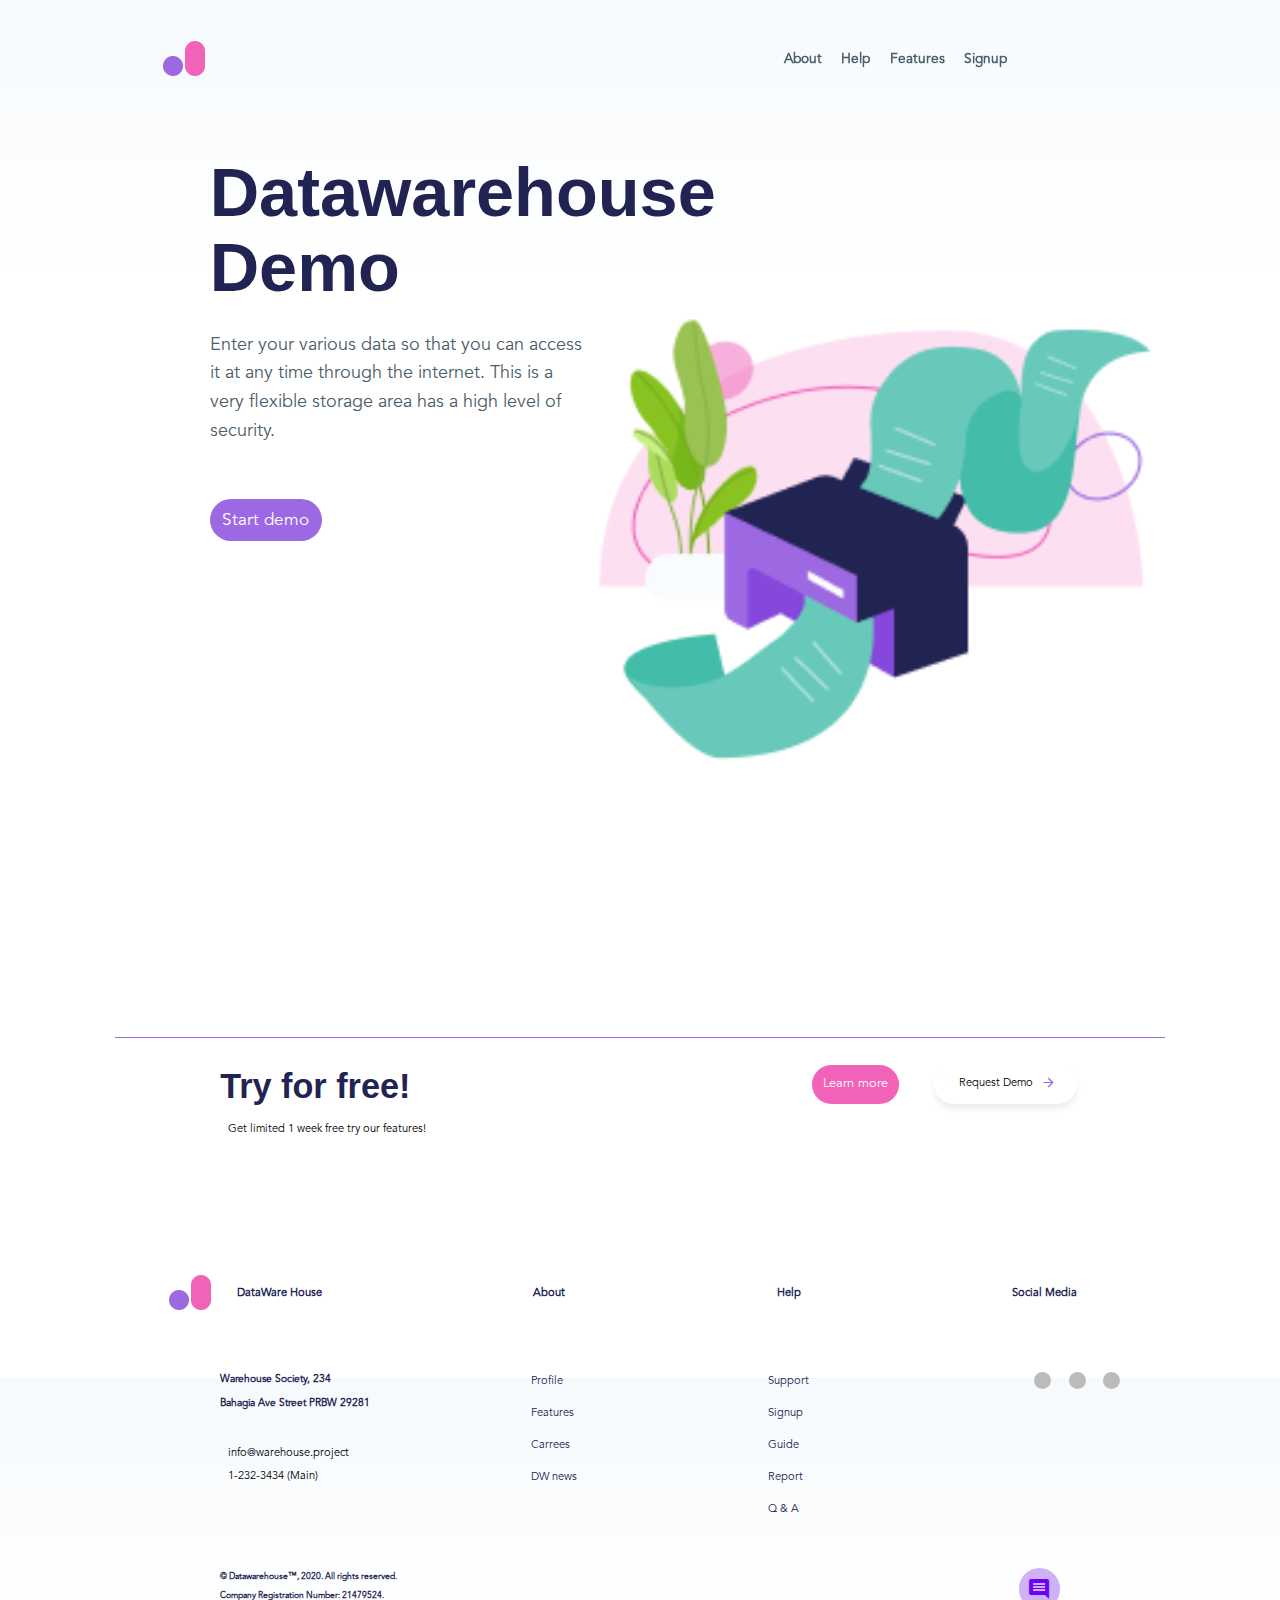
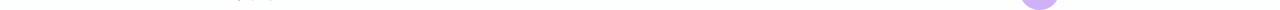
<file: index.html>
<!DOCTYPE html>
<html lang="en">
<head>
 <meta charset="UTF-8">
 <meta http-equiv="X-UA-Compatible" content="IE=edge">
 <meta name="viewport" content="width=device-width, initial-scale=1.0">
 <title>Request-Demo</title>
 <link rel="stylesheet" href="/Assets/styles/demo.css">
 <link href="https://fonts.googleapis.com/icon?family=Material+Icons" rel="stylesheet">

 <link
 rel="stylesheet"
 href="https://use.fontawesome.com/releases/v5.15.3/css/all.css"
 integrity="sha384-SZXxX4whJ79/gErwcOYf+zWLeJdY/qpuqC4cAa9rOGUstPomtqpuNWT9wdPEn2fk"
 crossorigin="anonymous"
/>
</head>
<body>
 <header class="header">
  <a href="https://tiny-chaja-bf55e6.netlify.app/" class="logo">
   <img src="/Assets/Images/Rectangle 32.png" class="img-1" alt="">
   <img src="/Assets/Images/Rectangle 33.png" alt="">
  </a>
  <nav class="navbar">
    
    <a href="https://tiny-chaja-bf55e6.netlify.app/">About</a>
    <a href="https://tiny-chaja-bf55e6.netlify.app/">Help</a>
    <a href="https://tiny-chaja-bf55e6.netlify.app/">Features</a>
    <a href="https://tiny-chaja-bf55e6.netlify.app/">Signup</a>
  </nav>
   
   
    </a>
    <div class="fas fa-bars create" id="menu-btn"></div>

</header>
<section class="about" id="about">
  <div class="content">
    <h3>Datawarehouse Demo</h3>
   <p>Enter your various data so  that you can access it  at any time through the internet.
    This is a very flexible storage area has a high level of security.</p>
    <a href="#" class="btn">Start demo</a>
  </div>
  <div class="image">
   <img src="/Assets/Images/image5 1.png" alt="" />
 </div>
 </section>
<section class="section" id="section">
 <div class="row">
  <form action="/" id="form">
   
     <div class="input-control">
      <label for="number">ID:</label>
      <div class="error"></div>
      <input type="number" id="idNumber" placeholder="ID" />
      
    </div>
    <div class="input-control">
     
      <label for="name">Item name:</label>
      <div class="error"></div>
      <input type="text" id="itemName" placeholder="Item name" />
     </div>
      <div class="input-control">
      <label for="number">Item Price(#):</label>
      <div class="error"></div>
      <input type="number" id="itemPrice" placeholder="Item price" />
      </div>
    <input type="submit" value="Add data" class="btn-1">
  </form>
  <div class="table">
   <table id="table">
    <tr>
     <th>ID</th>
     <th>Item name</th>
     <th>Item Price(#)</th>
 
    </tr>
    <tbody id="showUser">
    
   </table>
  </div>

 </div>
</section>
<footer class="footer">
 <h2 class="Try">
  Try for free!
 </h2>
 <div class="buttons">
  <a href="#" class="btns"> Learn more  </a>
  <a href="#" class="Request-btn">Request Demo <i class="material-icons">arrow_forward</i></a>

 </div> 
  <h5>Get limited 1 week free try our features!</h5>
  
    <a class="IMG" href="">
     <img src="/Assets/Images/Rectangle 32.png" class="img-1" alt="">
     <img src="/Assets/Images/Rectangle 33.png" alt="">
    </a>
    <div class="nav">
      <a href="#about">DataWare House</a>
    <a href="#about">About</a>
    <a href="#about">Help</a>
    <a href="#about">Social Media</a>
  </div>
     <div class="sub"> <p> Warehouse Society, 234</p>
 
     <p> Bahagia Ave Street 
      PRBW 29281</p>
      <h5>info@warehouse.project</h5>
        <h5>1-232-3434 (Main)</h5>
      </div> 
<div class="links">
  <div class="link">
    <a href="#">Profile</a>
    <a href="#">Features</a>
    <a href="#">Carrees</a>
    <a href="#">DW news</a>
  </div>
  <div class="link-2">
    <a href="#">Support</a>
    <a href="#">Signup</a>
    <a href="#">Guide</a>
    <a href="#">Report</a>
    <a href="#">Q & A</a>

  </div>
</div>
<div class="socials">
  <i class="fab fa-facebook"></i>
  <i class="fab fa-instagram"></i>
  <i class="fab fa-twitter"></i>
</div>
<div class="last">
  <div class="content">
    <h4>© Datawarehouse™, 2020. All rights reserved.</h4>
     <h4> Company Registration Number: 21479524.</h4>
  </div>
  <div class="icon">     
  
     <i class="material-icons">insert_comment</i>
  </div>
</div>
</footer>  
</body>
<script src="/Assets/scripts/demo.js"></script>
<script src="/Assets/scripts/script.js"></script>
</html>
</file>
<file: Assets/styles/demo.css>
@font-face {
 font-family:Avenir ;
 src: url(/Assets/fonts/AvenirLTStd-Book.otf);
}
*{
padding: 0;
margin: 0;
box-sizing: border-box;
transition: all linear .4s;
text-decoration: none;

}
html{
font-size: 53.5%;
scroll-behavior: smooth;
z-index: 1000;
}
body{
  position:static;
  padding: 2rem 9%;
 background:linear-gradient(180deg, #F6FAFD 0%, #FFFFFF 19.4%) ; 
 }
 header{
   position:fixed;
  height: 6rem;
  top: 3rem;
  left: 0;
  right: 0;
  display: flex;
  z-index: 1000;
  align-items: center;
  justify-content: space-between;
  font-family:Avenir ;
  padding: 4rem 12%;
  margin-bottom: 5rem;
  }
  header .logo{
   
   padding: 1rem 1%;
  }
  /* header .logo img{
   height: 2.3rem;
   width: 2.3rem
  } */
  header .navbar{
  position: relative;
  right: 13rem;
  }
  header .navbar a{
   font-family:Avenir ;
    font-weight:600;
   font-size: 1.6rem;
   margin: 1rem;
   color: #4B5D68;
   transition: all .3s ease-in;
  }
  header .navbar a:hover{
   color: #212353;;
  }
  header .navbar a:active{
   color: #212353;;
  }
 
  header #menu-btn{
    cursor: pointer;
    border: .1rem groove #fcfaf0;
    border-radius: .3rem;
    padding: 1rem;
    display: none;
    color: #9C69E2;
    font-size: 2rem;
  
}
.about{
  position: relative;
  top: 10rem;
     padding: 2rem 9%;
   display: flex;
   flex-wrap: wrap;
   gap: 1.5rem;
   min-height: 100vh;
   align-items: center;
  }
  
  .about .content{
   flex: 1 1 35rem;
  }
  .about .content h3{
    position: relative;
    width: 645px;
  height: 184px;
  color: #212353;
  font-family: 'Helvetica';
  font-style: normal;
  font-weight: 600;
  font-size: 8rem;
  line-height: 110%;
  display: flex;
  align-items: center;
  
  }
  .about .content p{
    position: relative;
  width: 380px;
  height: 120px;
  color: #4B5D68;;
  font-family:Avenir ;
  font-weight: 500;
  font-size: 18px;
  line-height: 160%;
  margin-top: 1rem;
  
  }
  
   .about .image{
   flex: 1 1 50rem;
  }
  
  .about .image img{
   position: relative;
  height: 70%;
  width: 70%;
  left: 40rem;
  bottom: 24rem;
  
  } 
  .about .btn{
    top: 7rem;
    font-family:Avenir ;
    font-size: 2rem;
    position: relative;
    background: #9C69E2;
    border-radius: 50px;
    padding: 1.5rem;
    color: #fff;
  }
.section{
 font-family:Avenir ;
 position: relative;
 display: none;
}
.section.active{
display: initial;
}
.section .heading
{
 color: #212353;
 font-family:Avenir ;
 font-size: 4.5rem;
 align-content: center;
 justify-content: center;
 padding: 3rem;
}
.section .heading h3{
 align-content: center;
 justify-content: center;
}
.section .row{
  border: .4rem solid #e77dce;
padding: 2rem;
box-shadow: 0 .5rem 1rem rgba(14, 14, 14, 0.125);
background: #9C69E2;
display: flex;
flex-wrap: wrap;
gap: 1.2rem;
border-radius: .5rem;
}
.section .row .table{
 border: 2px solid #ed89e7;
padding: 2rem;
 flex: 1 30rem;
 border-radius: .9rem;


}
.section .row table{
 border-spacing: 10px;
 justify-content:center;
 align-items: center;

}

.section .row .table th{
 flex-direction: row;
 text-align: center;
font-size: 2.5rem;
background: #ffb7fe;
border: 2px solid #e77dce;
padding: 1.3rem;
border-radius: 1.2rem;
color: #3f0048;
font-weight: 800;
}
.section .row .table td{
  text-align: center;
border:2px solid #f493f4;
background: #fcc6ed;
padding: 1rem;

font-size: 2.5rem;
border-radius: 3.4rem;
border-spacing: .7rem;
color: #760085;

} 
.section .row .table td .delete{
  font-weight: 700;
  color: #212353;
}
.section .row form{
 border-radius: .9rem;
 border: 2px solid #ed89e7;
padding: 2rem;
 flex: 1 1 35rem;
}
.section .row form h4{
 font-family:Avenir ;
 font-size: 2rem;
 color: #ffc8ef;
 text-align: center;
 font-weight: 300;
}
.section .row form label{
 color: #fcfaf0;
 padding-top: .6rem;
 font-size: 1.8rem;
}
.section .row form .input-control{

 display:flex;
 flex-flow: column;


}
.section .row form .input-control input{
   background-color: #ffffff;
   padding: 1rem;
   margin: 1rem 0;
   font-size: 1.7rem;
   text-transform:capitalize;
   border:2px solid #ffffff;
   width: 100%;
   height: 50px;
   border-radius: 1rem;
  
}

.section .row form .input-control input:focus{
 outline: 0;
}
.section .row form .input-control.success input{
 border-color: #e77dce;
 color: #760085;

}

.section .row form .input-control.error input{
 border-color: #f82a2a;
}
.section .row form .btn{
 margin-top: 3rem;

}
/* .section .cancel{
  position: flex-end;
 padding:.5rem 7%;
 background: #FFFFFF;
 box-shadow: 0px 5px 5px rgba(75, 93, 104, 0.1);
  font-size: 1.3rem;
  font-weight: 500;
  display: inline-block;
   padding: .8rem 3rem; 
  cursor: pointer;
  color: #000;
  border-radius: 12rem;
  font-family:Avenir ;
  left: 2rem;
  top: 8rem;

} */

form .btn-1{
   font-size: 2.1rem;
   display: inline-block;
   border: .2rem solid #e77dce;
   padding: .8rem 3rem;
   cursor: pointer;
   color: #f1f0e7;
   border-radius: .7rem;
   position: relative;
   overflow: hidden;
   z-index: 0;
   margin-top: 1rem;
  background: #e77dce;
  font-weight: 700;
  

}
form .btn-1::before{
   
   content: '';
   position: absolute;
   top: 0;
   right: 0;
   width: 0%;
   height: 100%;
   background: #e77dce;
   transition: .4s linear;
   z-index: -1;
}
form .btn-1:hover::before{
  
width: 100%;
left: 0;
}

.footer{
 padding: 3rem 10%;
 border-top: .9px solid #9C69E2;
 position: relative;
 top:14rem;
}
.footer h2{
 font-family: 'Helvetica';
 font-style: normal;
 font-weight: 700;
 font-size: 4rem;
 line-height: 130%;
 
 display: flex;
 align-items: center;
 
 color: #212353;
}
.footer .buttons{
 position: relative;
 bottom: 5rem;
 display: flex;
 justify-content: flex-end;

}
.footer .buttons .Request-btn{
 position: relative;
 display: flex;
 padding:.5rem 7%;
 background: #FFFFFF;
 box-shadow: 0px 5px 5px rgba(75, 93, 104, 0.1);
  font-size: 1.3rem;
  font-weight: 500;
  display: inline-block;
  padding: .8rem 3rem;
  cursor: pointer;
  color: #000;
  border-radius: 12rem;
  font-family:Avenir ;
  left: 2rem;


}
.footer .Request-btn i{
  font-size: 1.7rem;
  position: relative;
  left: .6rem;
  top: .5rem;
  color: #9C69E2;
  font-weight: 100;
}

/* .footer .buttons .Request-btn i{

 font-size: 1.7rem;
 position: relative;
 left: .6rem;
 top: .5rem;
 color: #9C69E2;
 font-weight: 100;
} */
.footer .buttons .btns{
 
 font-family:Avenir ;
 font-size: 1.5rem;
 right: 2rem;
 position: relative;
background: #F063B8;
 border-radius: 50px;
 padding: 1.3rem;
 color: #fff;
}

.footer h5{
position: relative;
bottom: 3rem;
left: .9rem;
font-size: 1.3rem;
font-weight: 500;
line-height: 160%;
font-family:Avenir ;
}
.footer .nav{
position: relative;
top: 10rem;
left: 2rem;
color: #212353;
font-weight: 700;
font-size: 1.3rem;
font-family:Avenir  ;
display: flex;
justify-content: space-between; 
}
.footer .nav a{
  color: #212353;
}
.footer .IMG{
position: relative;
top: 13rem;
right: 6rem;
}
.footer .sub{
position: relative;
top: 18rem;
height: .7rem;

} 
.footer .sub p{
right: 5rem;
font-weight: 600;
font-family:Avenir ;
width: 335px;
line-height: 24px;
font-size: 1.2rem;
color: #212353;
}
footer .sub h5{
font-family:Avenir ;
position: relative;
top: 3rem;
line-height: 23px;
}
.footer .links{
position: relative;
top: 17rem;
display: flex;
justify-content: space-evenly;

}
.footer .links .link a{
position: relative;
left: 7rem;
font-size: 1.3rem;
font-family:Avenir ;
color:#212353;
font-weight: 400;
display: block;
line-height: 32px;
}
.footer .links .link-2 a{
font-size: 1.3rem;
font-family:Avenir ;
color:#212353;
font-weight: 400;
display: block;
line-height: 32px;

}
.footer .socials{
justify-content: flex-end;
display: flex;
position: relative;
left: 8rem;
bottom: 2rem;
}
.footer .socials i{
border-radius: 50%;
font-size: 2rem;
background: #bbbbbb;
color: #fff;
padding: 1rem;
margin: 1rem;
}
.footer .last{
position: relative;
top: 18rem;
display: flex;
justify-content: space-between;
}
.footer .icon i{
background: #ceb1f7;
color: #6a01fd;
padding: 1rem;
border-radius: 50%;
}
.footer .last{
font-size: 1rem;
color: #212353;
font-weight: 400;
font-family:Avenir ;
line-height: 19px;
}
 
 @media screen and (max-width:1000px) {
   html{
     font-size: 45%;
   }
   header{
     padding: 2rem;
     height: 9rem;
   }
   header .logo{
     display: flex;
     
   }
   header .logo img{
     padding: .4rem;
   }
   header .logo .img-1{
     position: relative;
     height: 50%;
     width: 100%;
     top: 2rem;
   }
   
  }
  @media screen and (max-width:990px){
    header #menu-btn{
      display: initial;
    }
   
    
    
    
    header .navbar{
      width: 100%;
        height: 300%;
        position: absolute;
        top: 80%;
        left: 0;
        right: 0;
        background: #fc00ff;  
       background: #9C69E2;
        border-top: .1rem solid rgba(0, 0, 0, 0.1) ;
        clip-path: polygon(0 0,100% 0,100% 0, 100% 0,0 0);
        transition: .5s ease;
    
    
    }
    
    header .navbar.active{
    clip-path: polygon(0 0, 100% 0, 100% 100%, 0% 100%);
    }
    header .navbar a{
      font-size: 1.4rem;
       color: #fc73b7;
        margin: 1rem;
        padding: 1rem;
        display: block;
       text-align: center;
        border-left: 1rem solid #fff;
        background: white;
        transition: .4s ease-in;
        border-radius: .4rem;
    }
    header .navbar a:hover{
        background:#ed89e7;
        color: #fff;
        border-left: .5rem solid #faf1fc;
     
    
    }
    .about{
      padding: 1rem;
    }
  
    .about .image img{
     display: none;
      } 
    .about .content h3{
      width: 700px;
      
    }
    .about .content p{
      width: 700px;
    }
    .about .btn{
      top: 0;
    }
  }
   
   
  @media screen and (max-width:800px){
    .about .content h3{
      width:600px;
      
    }
    .about .content p{
      width: 600px;
    }
    .about .btn{
      top: 0;
    }
  }
  
  
  @media screen and (max-width:690px){
  
   html{
     font-size: 45%;
   }
   header .navbar{
     right: 6rem;
   }
   body{
     padding: 1rem 3%;
   }
   .about .image img{
   display: none;
 } 
 .about .content h3{
 width:400px;
 
 }
 .about .content p{
 bottom: 3rem;
 width: 400px;
 }
 .about .content .btn{
 top: 0;
 }
 .section{
   top: 0;
 }
 .footer .IMG{
   display: none;
 }
 
  }
  @media screen and (max-width:480px){
    html{
      font-size: 29%;
    }
    body{
      padding: 1rem;
    }
    .about{
      top: 0;
    }
    
    .about .image img{
     display: none;
    } 
    .about .content h3{
    width:300px;
    
    }
    .about .content p{
    bottom: 3rem;
    width: 300px;
    }
     .about .content .btn{
    top: 13rem;
    } 
    .section{
      top: -10rem;
    }
  }
</file>
